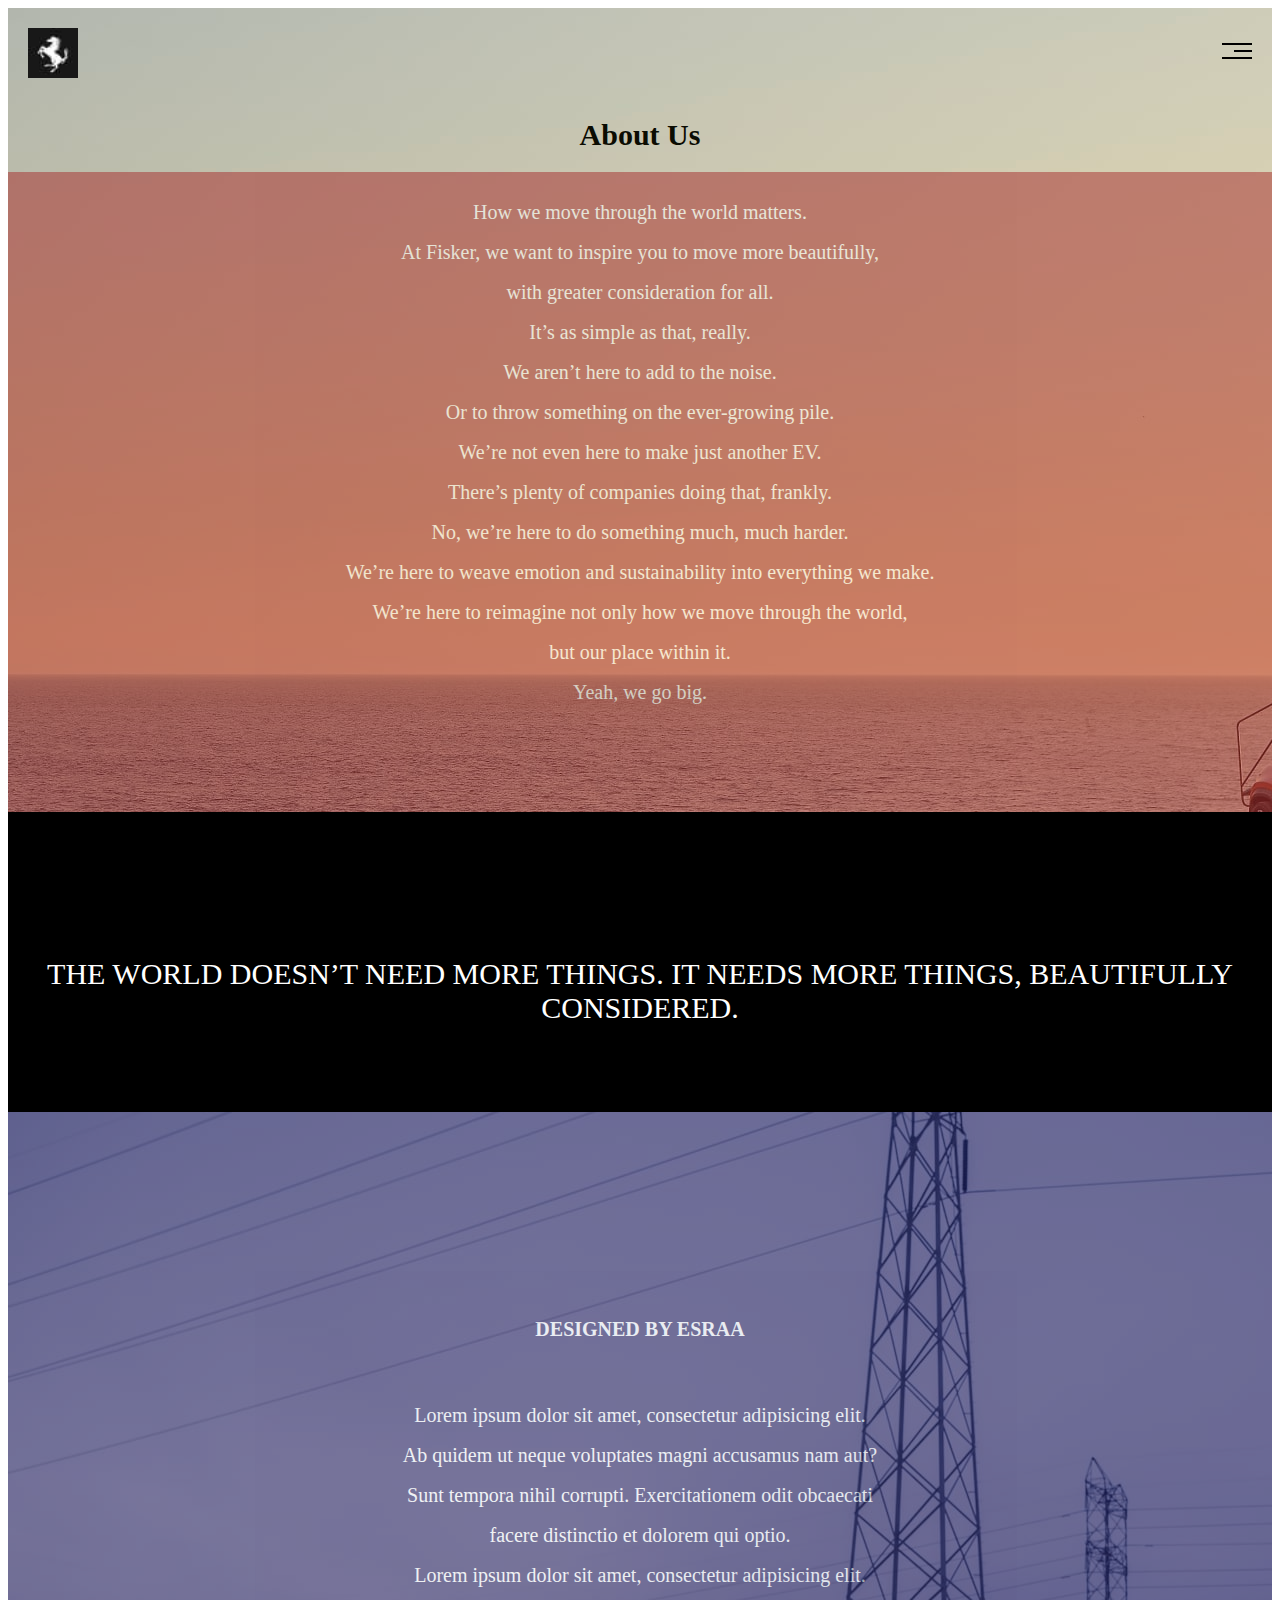
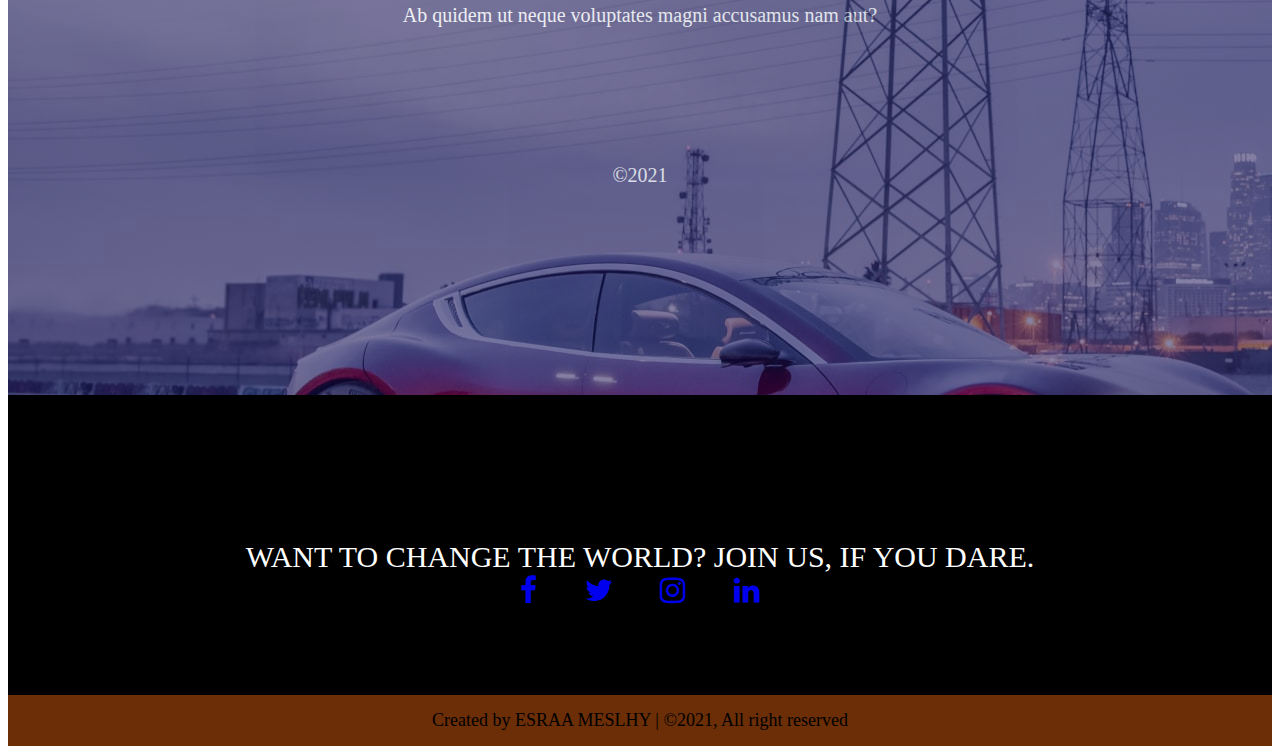
<file: web-about.html>
<!DOCTYPE html>
<html>
    <head>
        <meta charset="UTF-8">
      <meta name="viewport" content="width=device-width,initial-scale=1.0">
        <title>ABOUT</title>
        <link rel="stylesheet" href="web-about.css">
        <link rel="preconnect" href="https://fonts.gstatic.com">
        <link href="https://fonts.googleapis.com/css2?family=Poppins&display=swap" rel="stylesheet">
        <link rel="stylesheet" href="https://cdnjs.cloudflare.com/ajax/libs/font-awesome/4.7.0/css/font-awesome.min.css">

      
    </head>


    <body>


    <div class="about">
        <div class="header1">
            <div class="container1">
                <img style="width: 50px; height: 50px;" class="logo" src="logo.jpg" alt="logo">
                <div class="links">
                   <span class="icon">
                      <span></span>
                      <span></span>
                      <span></span>
                   </span>
                   <ul>
                      <li><a href="index.html">HOME</a></li>
                      <li><a href="web-about.html">ABOUT</a></li>
                      <li class="dropdown"><a href="web-gallery.html" class="dropbtn">GALLERY</a>
                          <div class="dropdown-content">
                            <table>
                                <tbody><tr>
                                  <th style="color: rgb(158, 117, 105); font-size: 18px;"><b>Racing</b></th>
                                  <th style="color: rgb(158, 117, 105);font-size: 18px; "><b>Ordinary</b></th>
                                </tr>
                                <tr>
                                  <td><a href="web-gallery.html">Ferrari</a></td>
                                  <td><a href="gallery.html">Fisker</a></td>
                                </tr>
                                <tr>
                                    <td><a href="web-gallery.html">BMW</a></td>
                                    <td><a href="web-gallery.html">SUbaru</a></td>
                                </tr>
                                <tr>
                                    <td><a href="web-gallery.html">Scuadda</a></td>
                                </tr>
                                <tr>
                                  <td><a href="web-gallery.html">Lamborghini</a></td>
                              </tr>
                              </tbody></table>
                           </div>
                       </li>
                       <li><a href="web-news.html">NEWS</a></li>
                        <li><a href="web-register.html"><strong>BUY/RENT</strong></a></li>
                    </ul>
                </div>
            </div>
        </div>

           
       <div class="f">About Us</div>
        <div class="aboutus">
            How we move through the world matters.<br>

            At Fisker, we want to inspire you to move more beautifully, <br>with greater consideration for all.<br>
            
            It’s as simple as that, really.<br>
            
            We aren’t here to add to the noise.<br>
            
            Or to throw something on the ever-growing pile.<br>
            
            We’re not even here to make just another EV.<br>
            
            There’s plenty of companies doing that, frankly.<br>
            
            No, we’re here to do something much, much harder.<br>
            
            We’re here to weave emotion and sustainability into everything we make.<br>
            
            We’re here to reimagine not only how we move through the world,<br> but our place within it.<br>
            
            Yeah, we go big.
            <br><br><br>

        </div>

</div>

        <div style="font-size: 30px; background: black; text-align: center; width: 100%; color: white; padding: 145px 0;; height:300px;">
            THE WORLD DOESN’T NEED MORE THINGS. IT NEEDS MORE THINGS, BEAUTIFULLY CONSIDERED.</div>
            



            <div class="US">
                <div class="aboutus2">
               <h6 style="font-size: 20PX;"> DESIGNED BY ESRAA</h6>
              Lorem ipsum dolor sit amet, consectetur adipisicing elit.<br>
               Ab quidem ut neque voluptates magni accusamus nam aut? <br>
               Sunt tempora nihil corrupti. Exercitationem odit obcaecati <br>
               facere distinctio et dolorem qui optio.<br>
               Lorem ipsum dolor sit amet, consectetur adipisicing elit.<br>
               Ab quidem ut neque voluptates magni accusamus nam aut? <br>
               <br><br><br>
               <div> ©2021</div>
            </div>
    
    </div>
    
    
            <div style="font-size: 30px; background: black; text-align: center; width: 100%; color: white; padding: 145px 0;; height:300px;">
                WANT TO CHANGE THE WORLD? JOIN US, IF YOU DARE. <br>
                    <div class"row">
                        <a href="#"><i class="fa fa-facebook"></i></a>
                        <a href="#"><i class="fa fa-twitter"></i></a>
                        <a href="#"><i class="fa fa-instagram"></i></a>
                        <a href="#"><i class="fa fa-linkedin"></i></a>
                      </div>
                      </div>
      
    
                      <div class="copyright"> Created by ESRAA MESLHY | &copy;2021, All right reserved</div>



    </body>
</html>
</file>
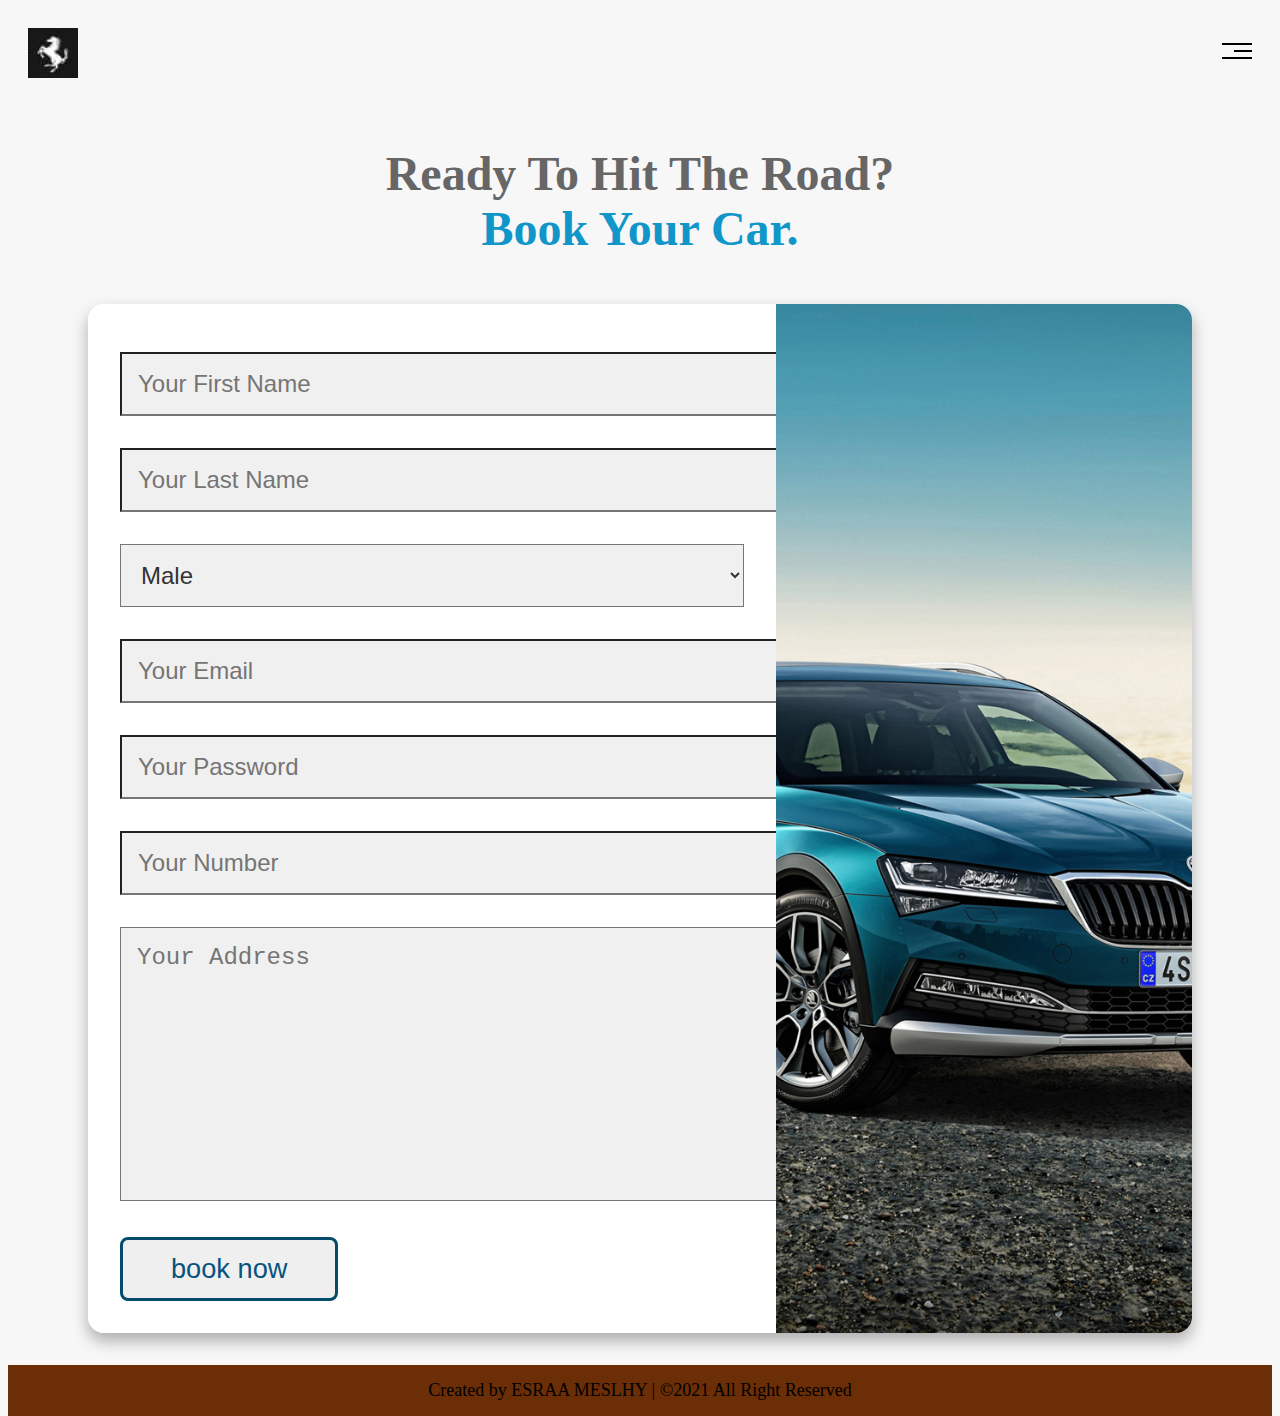
<file: web-register.html>
<!DOCTYPE html>
<html>
    <head>
<title>BUY/RENT</title>
<meta name="viewport" content="width=device-width, initial-scale=1">

    <link rel="stylesheet" href="web-register.css">
    </head>
<body>

    <div class="header1">
        <div class="container1">
            <img style="width: 50px; height: 50px;" class="logo" src="logo.jpg" alt="logo">
            <div class="links">
               <span class="icon">
                  <span></span>
                  <span></span>
                  <span></span>
               </span>
               <ul>
                  <li><a href="index.html">Home</a></li>
                  <li><a href="web-about.html">About</a></li>
                  <li class="dropdown"><a href="web-gallery.html" class="dropbtn">Gallery</a>
                      <div class="dropdown-content">
                        <table>
                            <tbody><tr>
                              <th style="color: rgb(158, 117, 105); font-size: 18px;"><b>Racing</b></th>
                              <th style="color: rgb(158, 117, 105);font-size: 18px; "><b>Ordinary</b></th>
                            </tr>
                            <tr>
                              <td><a href="web-gallery.html">Ferrari</a></td>
                              <td><a href="web-gallery.html">Fisker</a></td>
                            </tr>
                            <tr>
                                <td><a href="web-gallery.html">BMW</a></td>
                                <td><a href="web-gallery.html">SUbaru</a></td>
                            </tr>
                            <tr>
                                <td><a href="web-gallery.html">Scuadda</a></td>
                            </tr>
                            <tr>
                              <td><a href="web-gallery.html">Lamborghini</a></td>
                          </tr>
                          </tbody></table>
                       </div>
                   </li>
                   <li><a href="web-news.html">News</a></li>
                    <li><a href="web-register.html"><strong>Register</strong></a></li>
                </ul>
            </div>
        </div>
    </div>

  
     

  <section class="order" id="order">

    <h1 class="heading"> Ready To Hit The Road?  <span>  <br>  Book Your Car.</span> </h1>
    
    <div class="row">
    
        <form id="myform" action="Action.html" data-aos="fade-right" onsubmit="validation()">
            <input id="user" type="text" placeholder="your first name" class="box" required>
            <input id="user2" type="text" placeholder="your last name" class="box" required>
            <select id="Gender" name="Gender" class="box" required>
            <option value="Male">Male</option>
            <option value="Female">Female</option>
            </select><br>
            <input type="email" id="email" placeholder="your email" class="box" pattern="[a-z0-9._%+-]+@[a-z0-9.-]+\.[a-z]{2,}$" required>
            <input id="pass" type="password" placeholder="your password" class="box" pattern="(?=.*[a-z])(?=.*[A-Z])(?=.*[0-9])(?=.*[^A-Za-z0-9]).{8,}" title="Must contain at least one number and one uppercase and lowercase letter and one special character, and at least 8 or more characters" required>
            <input id="mobile" type="tel" placeholder="your number" class="box" pattern="[0-9]{3}-[0-9]{2}-[0-9]{3}" required>
            <textarea name="" id="" cols="30" rows="10" class="box address" placeholder="your address" required></textarea>
            <input type="submit" value="book now" class="btn">
        </form>
    
        <span class="image" data-aos="fade-left">
            <img src="book.jfif" alt="">
        </span>
    
    </div>
    
    </section>
    
   
    <footer>
        <div class="copyright"> Created by ESRAA MESLHY | &copy;2021 All Right Reserved</div>
       </footer>
    
<script>
   

function validation(){
  // store the value that user enter in variables
  var user = document.getElementById('user').value;
  var user2 =  document.getElementById('user2').value;
  var pass = document.getElementById('pass').value;
  var conpass = document.getElementById('conpass').value;
  var email = document.getElementById('email').value;
  var mobile = document.getElementById('mobile').value;
  

  
 
 //  to accert a name of 3 letters at least
  if(user.length<3){
      alert("*first Name must be more than 2 letters*");
      return false;
  }
  else if(user2.length<3){
    alert("*last Name must be more than 2 letters*");
    return false;
}
   else if(mobile.length!=11){
    alert("*please enter a valid number*");
    return false;
}
  
  
  
  else if(pass.search(/[ ]/)!=-1){
     alert("**must not include a space**");
  return false;
 }
  // limit the lenght of the  pass
  else if(pass.length != 8 ){
    alert("**please write a passward of 8 no long no less**");
      return false;
  }
    // must enclud numbers
 else if(pass.search(/[0-9]/)==-1){
      
      alert("must incluce at least a number");
      return false;
  }
  //not to accept without upper characters
  else if(pass.search(/[A-Z]/)==-1){
alert("**must include at leasrt 1 upper character**");
      return false;
  }
  // not to accept without lower characters
 else if(pass.search(/[a-z]/)==-1){
      alert("**must include at least 1 lowwer character**");
  return false;
 }
  // not accept without special characters
  else if(pass.search(/[!\@\#\$\%\^\&\*\(\)\_\-\=\+\<\>\,\?]/)==-1){
     
         alert("**must include 1 special character**");
      return false;
     }
  
  else if(conpass != pass){
      alert("**passward isnot matches");
      return false;
  
  }
 
    else if(email.indexOf("@") == -1 || email.length < 6){
    alert("**Please Enter valid Email**");
     return false;
}
 else{
    alert("Thank you for Booking from us.");
 }

  
}



</script>



</body>
</html>
</file>
<file: web-about.css>
*{
box-sizing: border-box;
}

.header1 {
padding: 20px;
background-color: var(--main-color);
}
.header1 .container1 {
display: flex;
justify-content: space-between;
align-items: center;
}
.header1 .logo {
width: 100px;
}
.header1 .links {
position: relative;
}
.header1 .links:hover .icon span:nth-child(2) {
width: 100%;
}
.header1 .links .icon {
width: 30px;
display: flex;
flex-wrap: wrap;
flex-direction: row-reverse;
}
.header1 .links .icon span {
background-color: black;
margin-bottom: 5px;
height: 2px;
}
.header1 .links .icon span:first-child {
width: 100%;
}
.header1 .links .icon span:nth-child(2) {
width: 60%;
transition: 0.3s;
}
.header1 .links .icon span:last-child {
width: 100%;
}
.header1 .links ul {
list-style-type: none;
margin: 0;
padding: 0;
background-color: #f6f6f6;
position: absolute;
right: 0;
min-width: 200px;
top: calc(100% + 15px);
display: none;
z-index: 1;
}
.header1 .links ul::before {
content: "";
border-width: 10px;
border-style: solid;
border-color: transparent transparent #f6f6f6 transparent;
position: absolute;
top: -20px;
right: 5px;
}
.header1 .links:hover ul {
display: block;
}
.header1 .links ul li a {
display: block;
padding: 15px;
text-decoration: none;
color: #222;
transition: 0.3s;
}
.header1 .links ul li a:hover {
padding-left: 25px;
}
.header1 .links ul li:not(:last-child) a {
border-bottom: 1px solid #ddd;
}

li.dropdown {
display: inline-block;
}

.dropdown-content {
display: none;
position: absolute;
background-color: #f3ebeb;
min-width: 160px;
box-shadow: 0px 8px 16px 0px rgba(0,0,0,0.2);
z-index: 5;
}

.dropdown-content a {
color: black;
padding: 12px 16px;
text-decoration: none;
display: block;
text-align: left;
}

.dropdown-content a:hover {background-color: #f1b0b0;}

.dropdown:hover .dropdown-content {
display: block;
}


table {
width: 100%;
border-collapse: collapse;
border: 1px solid black;
}
li a{
font-size: 18px;
}

html{
font-size: 62.5%;
overflow-x: hidden;
scroll-padding-top: 6rem;
}

section{
padding:2rem 9%;
}

.f{
text-align: center;
font-size: 30px;
padding: 20px;
color: rgb(11, 12, 2);
font-weight: bold;
}
.about{
margin: 0;
padding: 0;
width: 100%;
height: 100%;
background-image: url("hero.jpg")
}

.aboutus{
height: 100%;
font-size: 20px;
line-height: 2;
padding: 20px;
color: white;
text-align: center;
background-color: brown;
opacity: .5;
}

.US{
background-image: url("henrik.jpg") ;

}

.aboutus2{
height: 100%;
font-size: 20px;
line-height: 2;
padding: 150PX 20PX 200PX;
background: rgb(16, 5, 78);
opacity: .5;
text-align: center;
color: white;
}

a{
padding: 20px;

}

a:hover{
color: aqua;
}
.copyright{
background-color:rgb(107, 46, 6);
text-align: center;
padding: 15px;
font-size: 18px;
}
</file>
<file: web-register.css>
*
{
    outline: none;
}

html, body
{
    height: 100%;
    min-height: 100%;
}
  li a{
    font-size: 18px;
}
  
 
  body{
    background:#f7f7f7;
   
  }
  
  

.header1 {
    padding: 20px;
    background-color: var(--main-color);
  }
  .header1 .container1 {
    display: flex;
    justify-content: space-between;
    align-items: center;
  }
  .header1 .logo {
    width: 100px;
  }
  .header1 .links {
    position: relative;
  }
  .header1 .links:hover .icon span:nth-child(2) {
    width: 100%;
  }
  .header1 .links .icon {
    width: 30px;
    display: flex;
    flex-wrap: wrap;
    flex-direction: row-reverse;
  }
  .header1 .links .icon span {
    background-color: black;
    margin-bottom: 5px;
    height: 2px;
  }
  .header1 .links .icon span:first-child {
    width: 100%;
  }
  .header1 .links .icon span:nth-child(2) {
    width: 60%;
    transition: 0.3s;
  }
  .header1 .links .icon span:last-child {
    width: 100%;
  }
  .header1 .links ul {
    list-style-type: none;
    margin: 0;
    padding: 0;
    background-color: #f6f6f6;
    position: absolute;
    right: 0;
    min-width: 200px;
    top: calc(100% + 15px);
    display: none;
    z-index: 1;
  }
  .header1 .links ul::before {
    content: "";
    border-width: 10px;
    border-style: solid;
    border-color: transparent transparent #f6f6f6 transparent;
    position: absolute;
    top: -20px;
    right: 5px;
  }
  .header1 .links:hover ul {
    display: block;
  }
  .header1 .links ul li a {
    display: block;
    padding: 15px;
    text-decoration: none;
    color: #222;
    transition: 0.3s;
  }
  .header1 .links ul li a:hover {
    padding-left: 25px;
  }
  .header1 .links ul li:not(:last-child) a {
    border-bottom: 1px solid #ddd;
  }


  li.dropdown {
    display: inline-block;
  }
  
  .dropdown-content {
    display: none;
    position: absolute;
    background-color: #f3ebeb;
    min-width: 160px;
    box-shadow: 0px 8px 16px 0px rgba(0,0,0,0.2);
    z-index: 5;
  }
  
  .dropdown-content a {
    color: black;
    padding: 12px 16px;
    text-decoration: none;
    display: block;
    text-align: left;
  }
  
  .dropdown-content a:hover {background-color: #f1b0b0;}
  
  .dropdown:hover .dropdown-content {
    display: block;
  }

  
  table {
    width: 100%;
    border-collapse: collapse;
    border: 1px solid rgb(13, 147, 156);
  }
  li a{
    font-size: 18px;
}
  
.heading{
    text-align: center;
    font-size: 3rem;
    padding:1rem;
    color:#666;
  }
  
  .heading span{
    color:rgb(17, 150, 202);
  }

  .te
{
    display: table;
    width: 100%;
}

.tc
{
    display: table-cell;
    vertical-align: middle;
}

.in, .bar
{
    color: #fff;
    font-family: Nunito;
    padding: 0;
    margin: 0;
    border: 0;
    background-color: transparent;
}

#cover
{
    position: absolute;
    top: 50%;
    left: 0;
    right: 0;
    width: 550px;
    padding: 35px;
    margin: -83px auto 0 auto;
    background-color: #4e684b;
    border-radius: 20px;
    box-shadow: 0 10px 40px #ff7c7c, 0 0 0 20px #ffffffeb;
    transform: scale(0.6);
}

.com
{
    height: 96px;
}

.in[type="text"]
{
    width: 100%;
    height: 96px;
    font-size: 60px;
    line-height: 1;
}

.in[type="text"]::placeholder
{
    color: #3a3737;
}

#s-cover
{
    width: 1px;
    padding-left: 35px;
}

.bar
{
    position: relative;
    display: block;
    width: 84px;
    height: 96px;
    cursor: pointer;
}

#s-circle
{
    position: relative;
    top: -8px;
    left: 0;
    width: 43px;
    height: 43px;
    margin-top: 0;
    border-width: 15px;
    border: 15px solid #fff;
    background-color: transparent;
    border-radius: 50%;
    transition: 0.5s ease all;
}

.bar span
{
    position: absolute;
    top: 68px;
    left: 43px;
    display: block;
    width: 45px;
    height: 15px;
    background-color: transparent;
    border-radius: 10px;
    transform: rotateZ(52deg);
    transition: 0.5s ease all;
}

.bar span:before, .bar span:after
{
    content: '';
    position: absolute;
    bottom: 0;
    right: 0;
    width: 45px;
    height: 15px;
    background-color: #fff;
    border-radius: 10px;
    transform: rotateZ(0);
    transition: 0.5s ease all;
}

#s-cover:hover #s-circle
{
    top: -1px;
    width: 67px;
    height: 15px;
    border-width: 0;
    background-color: #fff;
    border-radius: 20px;
}

#s-cover:hover span
{
    top: 50%;
    left: 56px;
    width: 25px;
    margin-top: -9px;
    transform: rotateZ(0);
}

#s-cover:hover .in span:before
{
    bottom: 11px;
    transform: rotateZ(52deg);
}

#s-cover:hover .in span:after
{
    bottom: -11px;
    transform: rotateZ(-52deg);
}
#s-cover:hover .in span:before, #s-cover:hover .in span:after
{
    right: -6px;
    width: 40px;
    background-color: #fff;
}

#ytd-url {
  display: block;
  position: fixed;
  right: 0;
  bottom: 0;
  padding: 10px 14px;
  margin: 20px;
  color: #fff;
  font-family: Nunito;
  font-size: 14px;
  text-decoration: none;
  background-color: #463434;
  border-radius: 4px;
  box-shadow: 0 10px 20px -5px rgba(255, 117, 117, 0.86);
  z-index: 125;
}



.btn{
    display: inline-block;
    padding:.8rem 3rem;
    border:.2rem solid rgb(6, 75, 107);
    color:rgb(8, 83, 126);
    cursor: pointer;
    font-size: 1.7rem;
    border-radius: .5rem;
    position: relative;
    overflow: hidden;
    z-index: 0;
    margin-top: 1rem;
    text-decoration: none;
  }
  
  .btn::before{
    content: '';
    position: absolute;
    top:0; right: 0;
    width:0%;
    height:100%;
    background:rgb(174, 160, 236);
    transition: .3s linear;
    z-index: -1;
  }
  
  .btn:hover::before{
    width:100%;
    left: 0;
  }
  
  .btn:hover{
    color:white;
    background: rgb(6, 75, 107);
  }
  .order{ 
    background-size: cover;
    background-position: center;

}

.order .row{
    display: flex;
    background:#fff;
    margin: 2rem 5rem ;
    overflow: hidden;
    box-shadow: 0 .5rem 1rem rgba(0,0,0,.3);
    border-radius: 1rem;
}

.order .row .image{
    flex:1 1 40%;
}

.order .row .image img{
    height:100%;
    width:100%;
    object-fit: cover;
}

.order .row form{
    flex:1 1 60%;
    background:#fff;
    padding:2rem;
}

.order .row form .box{
    padding:1rem;
    margin:1rem 0;
    font-size: 1.5rem;
    color:#333;
    text-transform: none;
    background:#f0f0f0;
    width:100%;
}

.order .row form .box::placeholder{
    text-transform: capitalize;
}

.order .row form .address{
    resize: none;
    height:15rem;
}
.copyright{
  background-color:rgb(107, 46, 6);
  text-align: center;
  padding: 15px;
  font-size: 18px;
}
@media(max-width:768px){
 .icons1{
     margin-left: 90px;
 }
 .two{
     flex-direction: column;
 }
}
@media(max-width:600px){
 }
 .icons1{
     margin-left: 50px;
     display: flex;
     justify-content: center;
 }
 .icons1 a{
     margin-left: 13px;
    
 }
 .two{
     flex-direction: column;
 }


 @media (max-width:991px){

  html{
      font-size: 55%;
  }

  .home::before,
  .home::after{
      display: none;
  }

}

@media (max-width:768px){


  header #menu-bar{
      display: block;
  }

  header .navbar{
      position: fixed;
      top:8rem; left:0;
      width:100%;
      background:var(--yellow);
      border-top: .2rem solid rgba(0,0,0,.1);
      transform:scaleY(0);
      transform-origin: top;
      opacity: 0;
  }

  header .navbar ul{
      flex-flow: column;
      padding:2rem;
  }

  header .navbar ul li{
      margin:1.5rem;
      width: 100%;
  }

  header .navbar ul li a{
      display: block;
      color:#fff;
      padding-left: 2rem;
      border-left: .2rem solid #fff;
      font-size: 2rem;
  }

  header .navbar ul li a:hover,
  header .navbar ul li a.active{
      color:#333;
      border-color: #333;
  }

  .fa-times{
      transform:rotate(180deg);
  }

  header .navbar.nav-toggle{
      transform:scaleY(1);
      opacity: 1;
  }

  .home .content{
      text-align: center;
  }

  .home .content h3{
      font-size: 4.5rem;
  }

  .order .row .image{
      display: none;
  }

}

@media (max-width:500px){

  html{
      font-size: 50%;
  }

  section{
      padding:1rem 5%;
      padding-top: 8.5rem;
  }
}
</file>
